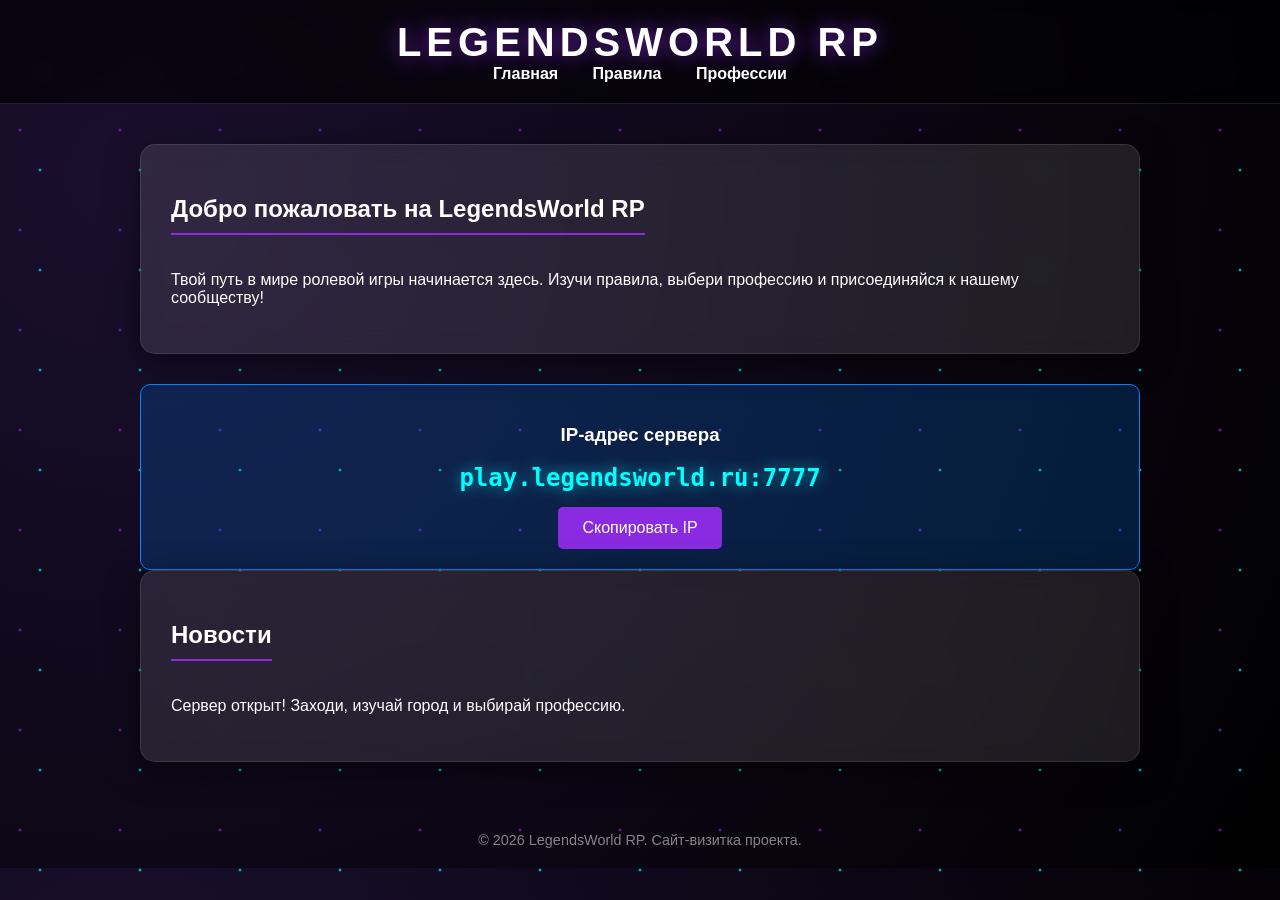
<file: index.html>
<!DOCTYPE html>
<html lang="ru">
<head>
  <meta charset="UTF-8">
  <meta name="viewport" content="width=device-width, initial-scale=1.0">
  <title>LegendsWorld RP — Главная</title>
  <link rel="stylesheet" href="style.css">
</head>
<body>
  <div class="bg-dots"></div>
  <header>
    <h1>LegendsWorld RP</h1>
    <nav>
      <a href="index.html">Главная</a>
      <a href="index2.html">Правила</a>
      <a href="index3.html">Профессии</a>
    </nav>
  </header>

  <div class="container">
    <div class="card">
      <h2>Добро пожаловать на LegendsWorld RP</h2>
      <p>Твой путь в мире ролевой игры начинается здесь. Изучи правила, выбери профессию и присоединяйся к нашему сообществу!</p>
    </div>

    <div class="ip-box">
      <h3>IP-адрес сервера</h3>
      <code>play.legendsworld.ru:7777</code><br>
      <button onclick="copyIP()">Скопировать IP</button>
    </div>

    <div class="card">
      <h2>Новости</h2>
      <p>Сервер открыт! Заходи, изучай город и выбирай профессию.</p>
    </div>
  </div>

  <footer>
    &copy; 2026 LegendsWorld RP. Сайт-визитка проекта.
  </footer>

<script>
    function copyIP() {
      const ip = 'play.legendsworld.ru:7777';
      navigator.clipboard.writeText(ip).then(() => {
        alert('IP скопирован: ' + ip);
      }).catch(() => {
        prompt('Скопируйте IP вручную:', ip);
      });
    }
  </script>
</body>
</html>
</file>
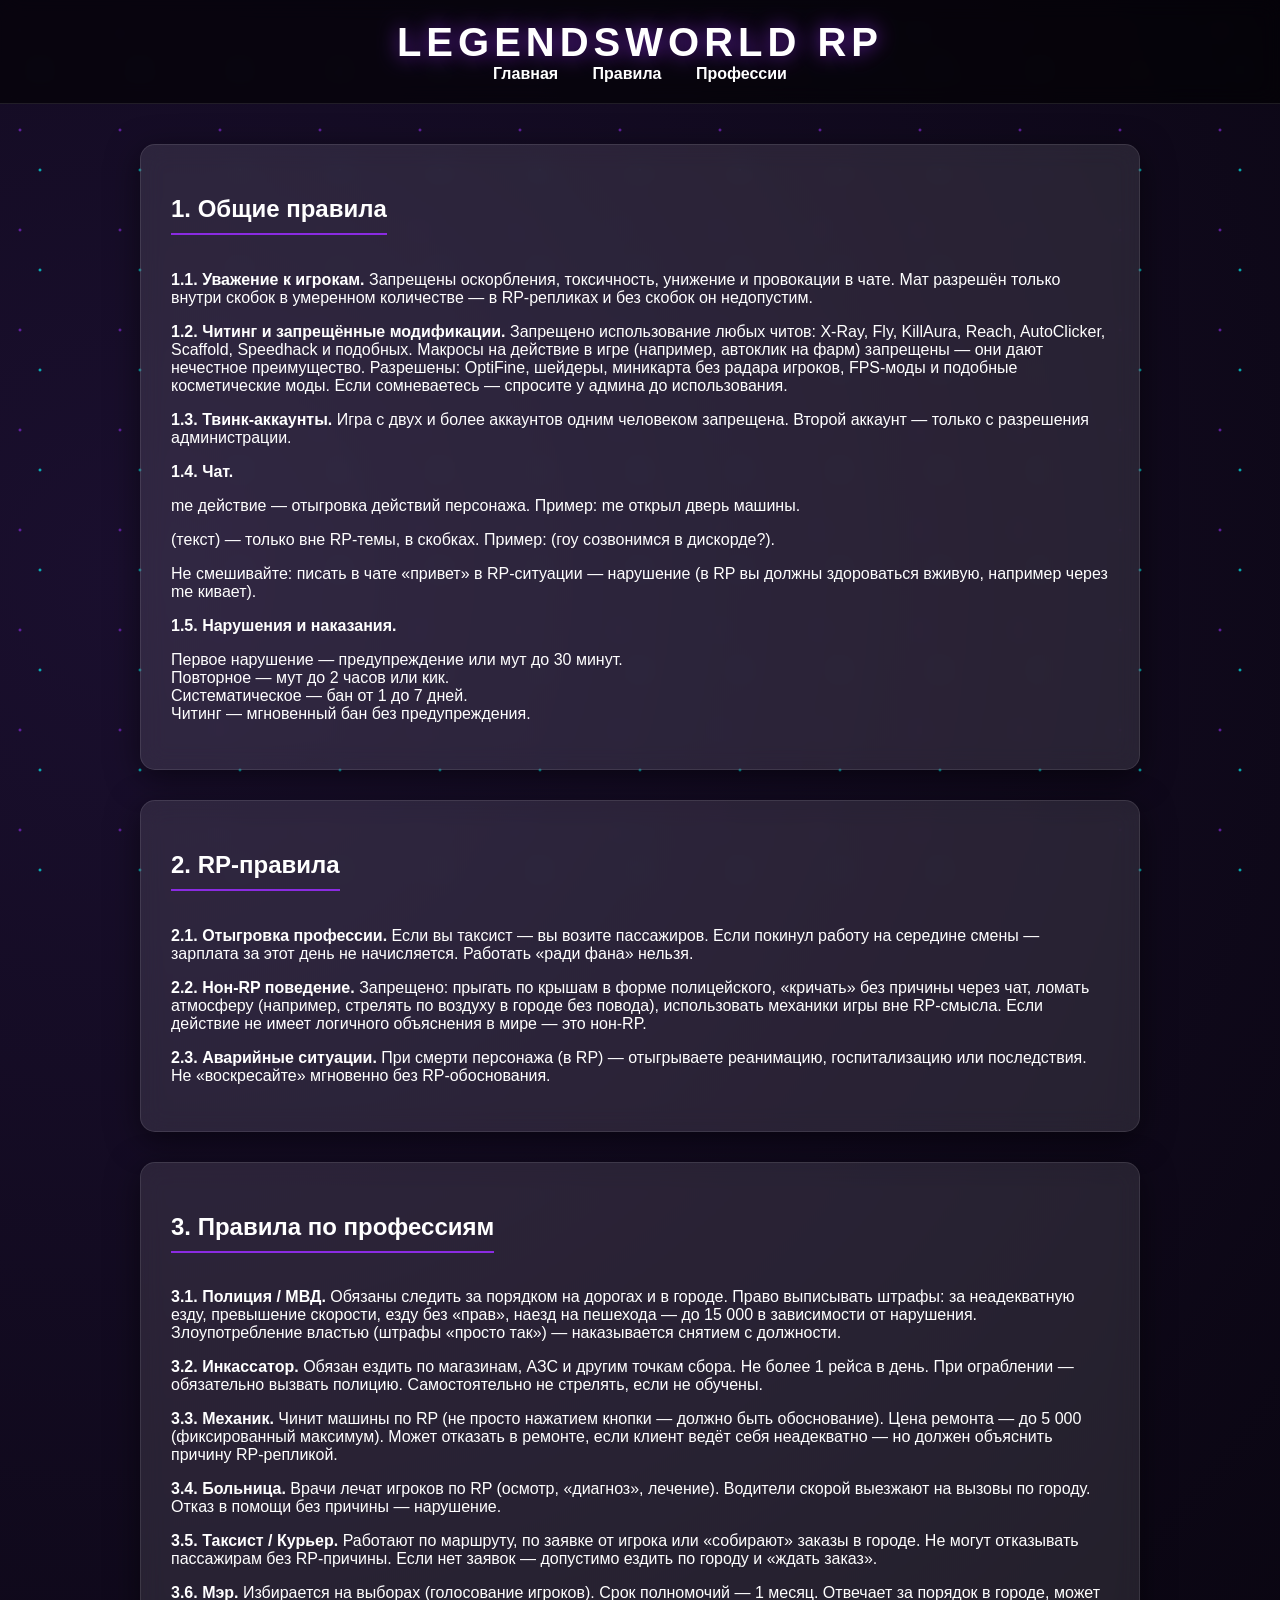
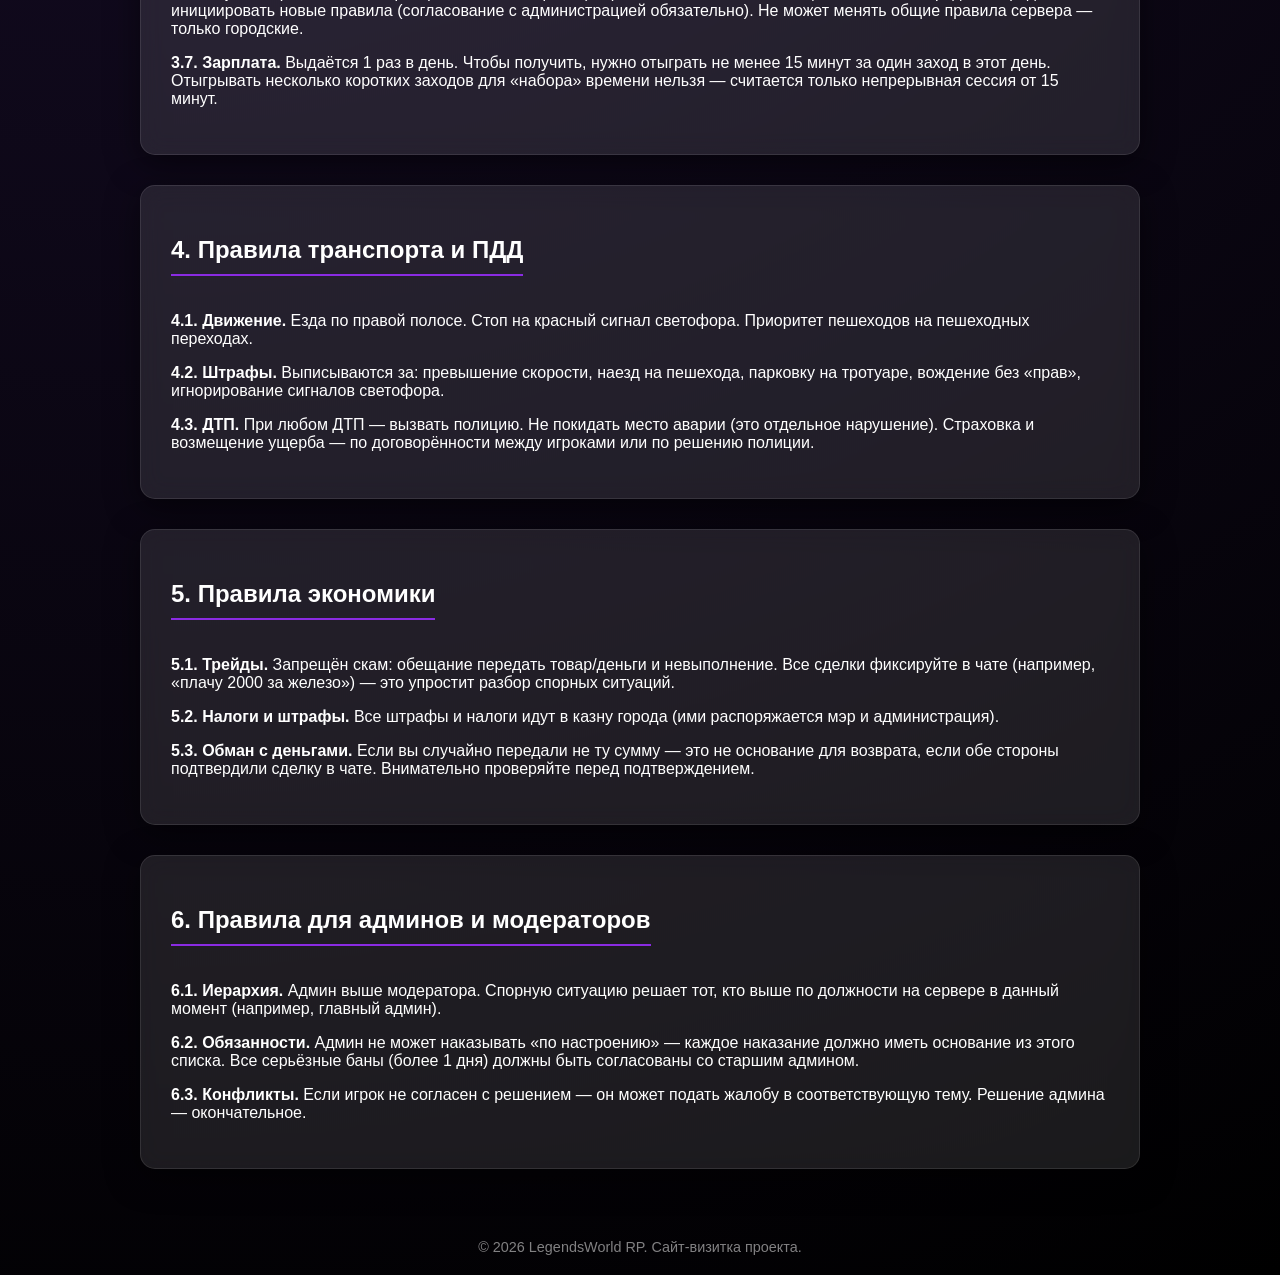
<file: index2.html>
<!DOCTYPE html>
<html lang="ru">
<head>
  <meta charset="UTF-8">
  <meta name="viewport" content="width=device-width, initial-scale=1.0">
  <title>LegendsWorld RP — Правила</title>
  <link rel="stylesheet" href="style.css">
</head>
<body>
  <div class="bg-dots"></div>
  <header>
    <h1>LegendsWorld RP</h1>
    <nav>
      <a href="index.html">Главная</a>
      <a href="index2.html">Правила</a>
      <a href="index3.html">Профессии</a>
    </nav>
  </header>

  <div class="container">
    <div class="card">
      <h2>1. Общие правила</h2>
      <p><b>1.1. Уважение к игрокам.</b> Запрещены оскорбления, токсичность, унижение и провокации в чате. Мат разрешён только внутри скобок в умеренном количестве — в RP-репликах и без скобок он недопустим.</p>
      <p><b>1.2. Читинг и запрещённые модификации.</b> Запрещено использование любых читов: X-Ray, Fly, KillAura, Reach, AutoClicker, Scaffold, Speedhack и подобных. Макросы на действие в игре (например, автоклик на фарм) запрещены — они дают нечестное преимущество. Разрешены: OptiFine, шейдеры, миникарта без радара игроков, FPS-моды и подобные косметические моды. Если сомневаетесь — спросите у админа до использования.</p>
      <p><b>1.3. Твинк-аккаунты.</b> Игра с двух и более аккаунтов одним человеком запрещена. Второй аккаунт — только с разрешения администрации.</p>
      <p><b>1.4. Чат.</b></p>
      <p> me действие — отыгровка действий персонажа. Пример: me открыл дверь машины.</p>
      <p>(текст) — только вне RP-темы, в скобках. Пример: (гоу созвонимся в дискорде?).</p>
      <p>Не смешивайте: писать в чате «привет» в RP-ситуации — нарушение (в RP вы должны здороваться вживую, например через me кивает).</p>
      <p><b>1.5. Нарушения и наказания.</b></p>
      <p>Первое нарушение — предупреждение или мут до 30 минут.<br>
      Повторное — мут до 2 часов или кик.<br>
      Систематическое — бан от 1 до 7 дней.<br>
      Читинг — мгновенный бан без предупреждения.</p>
    </div>

    <div class="card">
      <h2>2. RP-правила</h2>
      <p><b>2.1. Отыгровка профессии.</b> Если вы таксист — вы возите пассажиров. Если покинул работу на середине смены — зарплата за этот день не начисляется. Работать «ради фана» нельзя.</p>
      <p><b>2.2. Нон-RP поведение.</b> Запрещено: прыгать по крышам в форме полицейского, «кричать» без причины через чат, ломать атмосферу (например, стрелять по воздуху в городе без повода), использовать механики игры вне RP-смысла. Если действие не имеет логичного объяснения в мире — это нон-RP.</p>
      <p><b>2.3. Аварийные ситуации.</b> При смерти персонажа (в RP) — отыгрываете реанимацию, госпитализацию или последствия. Не «воскресайте» мгновенно без RP-обоснования.</p>
    </div>

    <div class="card">
      <h2>3. Правила по профессиям</h2>
      <p><b>3.1. Полиция / МВД.</b> Обязаны следить за порядком на дорогах и в городе. Право выписывать штрафы: за неадекватную езду, превышение скорости, езду без «прав», наезд на пешехода — до 15 000 в зависимости от нарушения. Злоупотребление властью (штрафы «просто так») — наказывается снятием с должности.</p>
      <p><b>3.2. Инкассатор.</b> Обязан ездить по магазинам, АЗС и другим точкам сбора. Не более 1 рейса в день. При ограблении — обязательно вызвать полицию. Самостоятельно не стрелять, если не обучены.</p>
      <p><b>3.3. Механик.</b> Чинит машины по RP (не просто нажатием кнопки — должно быть обоснование). Цена ремонта — до 5 000 (фиксированный максимум). Может отказать в ремонте, если клиент ведёт себя неадекватно — но должен объяснить причину RP-репликой.</p>
      <p><b>3.4. Больница.</b> Врачи лечат игроков по RP (осмотр, «диагноз», лечение). Водители скорой выезжают на вызовы по городу. Отказ в помощи без причины — нарушение.</p>
      <p><b>3.5. Таксист / Курьер.</b> Работают по маршруту, по заявке от игрока или «собирают» заказы в городе. Не могут отказывать пассажирам без RP-причины. Если нет заявок — допустимо ездить по городу и «ждать заказ».</p>
      <p><b>3.6. Мэр.</b> Избирается на выборах (голосование игроков). Срок полномочий — 1 месяц. Отвечает за порядок в городе, может инициировать новые правила (согласование с администрацией обязательно). Не может менять общие правила сервера — только городские.</p>
      <p><b>3.7. Зарплата.</b> Выдаётся 1 раз в день. Чтобы получить, нужно отыграть не менее 15 минут за один заход в этот день. Отыгрывать несколько коротких заходов для «набора» времени нельзя — считается только непрерывная сессия от 15 минут.</p>
    </div>

    <div class="card">
      <h2>4. Правила транспорта и ПДД</h2>
      <p><b>4.1. Движение.</b> Езда по правой полосе. Стоп на красный сигнал светофора. Приоритет пешеходов на пешеходных переходах.</p>
      <p><b>4.2. Штрафы.</b> Выписываются за: превышение скорости, наезд на пешехода, парковку на тротуаре, вождение без «прав», игнорирование сигналов светофора.</p>
      <p><b>4.3. ДТП.</b> При любом ДТП — вызвать полицию. Не покидать место аварии (это отдельное нарушение). Страховка и возмещение ущерба — по договорённости между игроками или по решению полиции.</p>
    </div>

    <div class="card">
      <h2>5. Правила экономики</h2>
      <p><b>5.1. Трейды.</b> Запрещён скам: обещание передать товар/деньги и невыполнение. Все сделки фиксируйте в чате (например, «плачу 2000 за железо») — это упростит разбор спорных ситуаций.</p>
      <p><b>5.2. Налоги и штрафы.</b> Все штрафы и налоги идут в казну города (ими распоряжается мэр и администрация).</p>
      <p><b>5.3. Обман с деньгами.</b> Если вы случайно передали не ту сумму — это не основание для возврата, если обе стороны подтвердили сделку в чате. Внимательно проверяйте перед подтверждением.</p>
    </div>

    <div class="card">
      <h2>6. Правила для админов и модераторов</h2>
      <p><b>6.1. Иерархия.</b> Админ выше модератора. Спорную ситуацию решает тот, кто выше по должности на сервере в данный момент (например, главный админ).</p>
      <p><b>6.2. Обязанности.</b> Админ не может наказывать «по настроению» — каждое наказание должно иметь основание из этого списка. Все серьёзные баны (более 1 дня) должны быть согласованы со старшим админом.</p>
      <p><b>6.3. Конфликты.</b> Если игрок не согласен с решением — он может подать жалобу в соответствующую тему. Решение админа — окончательное.</p>
    </div>
  </div>

  <footer>
    &copy; 2026 LegendsWorld RP. Сайт-визитка проекта.
  </footer>
<script>
    function copyIP() {
      const ip = 'play.legendsworld.ru:7777';
      navigator.clipboard.writeText(ip).then(() => {
        alert('IP скопирован: ' + ip);
      }).catch(() => {
        prompt('Скопируйте IP вручную:', ip);
      });
    }
  </script>
</body>
</html>
</file>
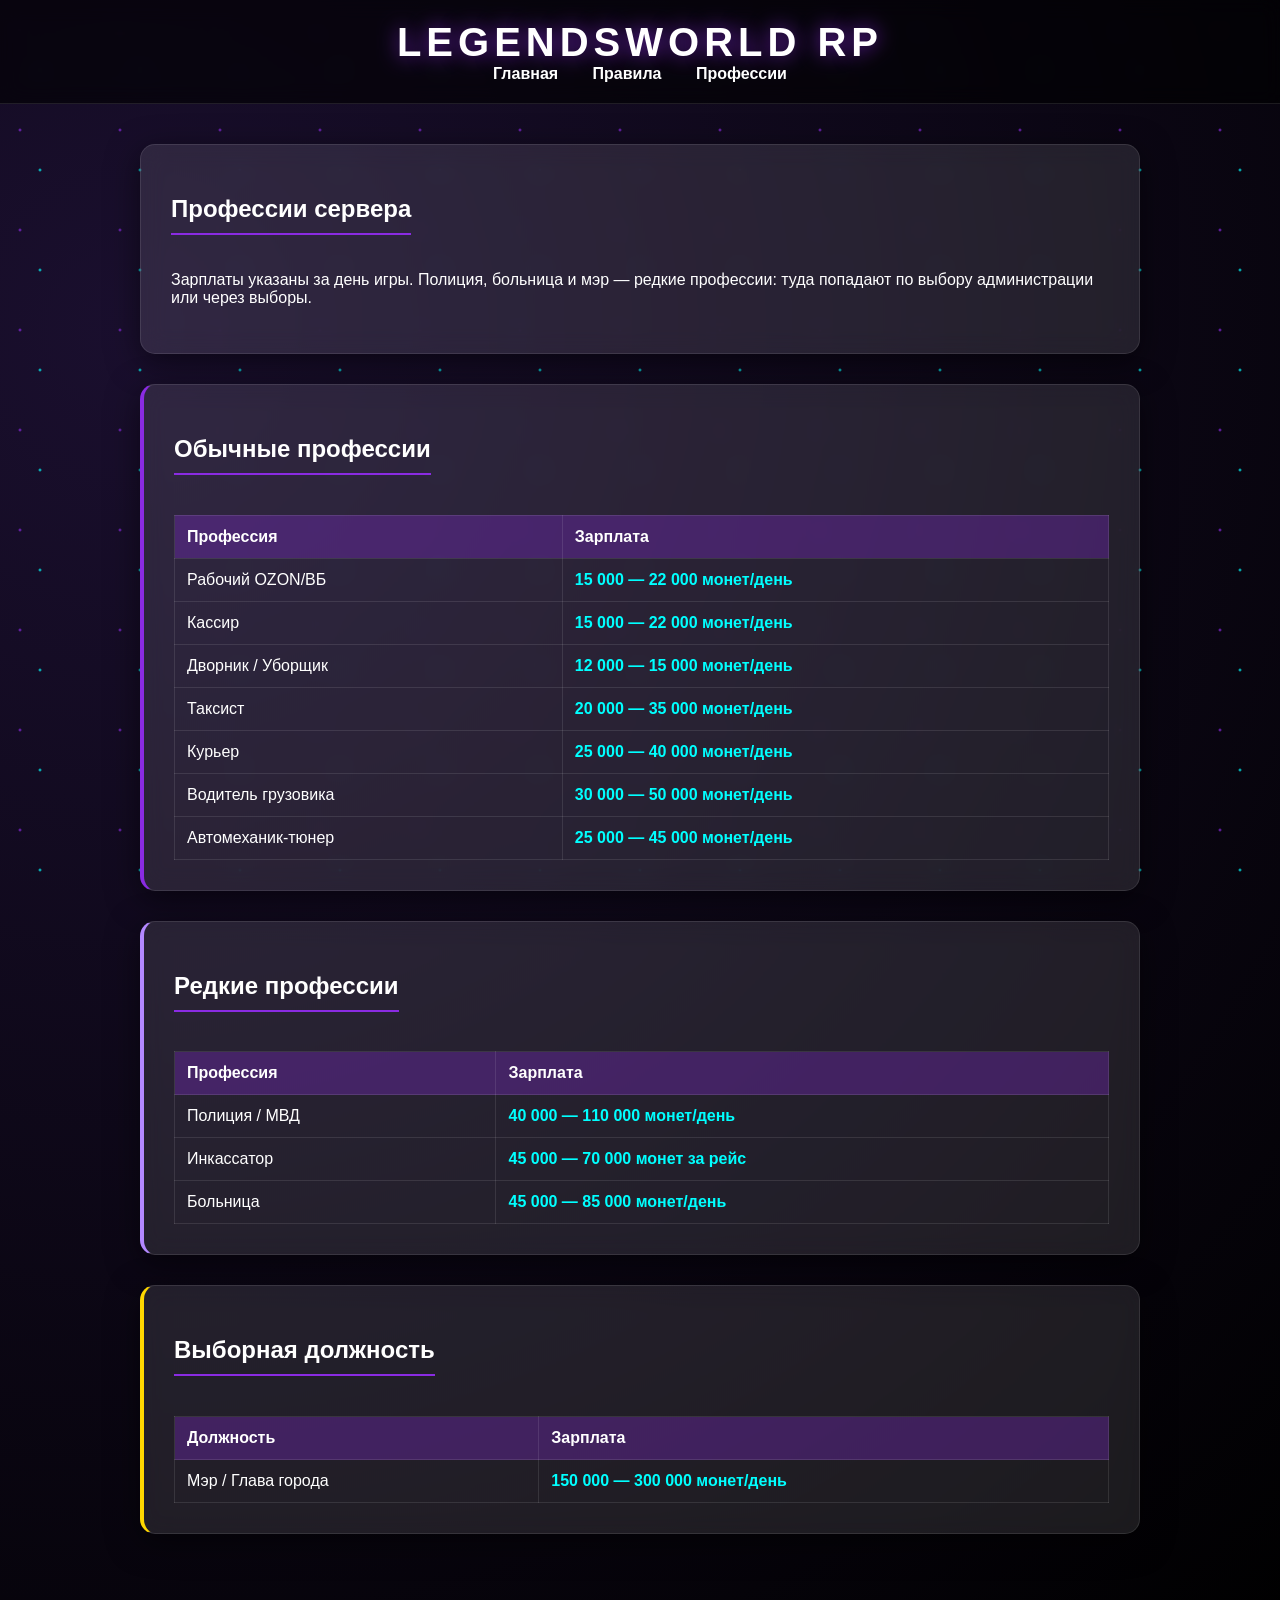
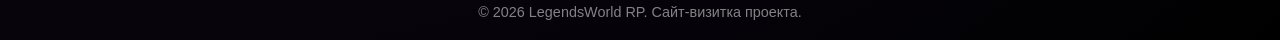
<file: index3.html>
<!DOCTYPE html>
<html lang="ru">
<head>
  <meta charset="UTF-8">
  <meta name="viewport" content="width=device-width, initial-scale=1.0">
  <title>LegendsWorld RP — Профессии</title>
  <link rel="stylesheet" href="style.css">
</head>
<body>
  <div class="bg-dots"></div>
  <header>
    <h1>LegendsWorld RP</h1>
    <nav>
      <a href="index.html">Главная</a>
      <a href="index2.html">Правила</a>
      <a href="index3.html">Профессии</a>
    </nav>
  </header>

  <div class="container">
    <div class="card">
      <h2>Профессии сервера</h2>
      <p>Зарплаты указаны за день игры. Полиция, больница и мэр — редкие профессии: туда попадают по выбору администрации или через выборы.</p>
    </div>

    <div class="card prof-card">
      <h2>Обычные профессии</h2>
      <table>
        <tr><th>Профессия</th><th>Зарплата</th></tr>
        <tr><td>Рабочий OZON/ВБ</td><td class="salary">15 000 — 22 000 монет/день</td></tr>
        <tr><td>Кассир</td><td class="salary">15 000 — 22 000 монет/день</td></tr>
        <tr><td>Дворник / Уборщик</td><td class="salary">12 000 — 15 000 монет/день</td></tr>
        <tr><td>Таксист</td><td class="salary">20 000 — 35 000 монет/день</td></tr>
        <tr><td>Курьер</td><td class="salary">25 000 — 40 000 монет/день</td></tr>
        <tr><td>Водитель грузовика</td><td class="salary">30 000 — 50 000 монет/день</td></tr>
        <tr><td>Автомеханик-тюнер</td><td class="salary">25 000 — 45 000 монет/день</td></tr>
      </table>
    </div>

    <div class="card prof-rare">
      <h2>Редкие профессии</h2>
      <table>
        <tr><th>Профессия</th><th>Зарплата</th></tr>
        <tr><td>Полиция / МВД</td><td class="salary">40 000 — 110 000 монет/день</td></tr>
        <tr><td>Инкассатор</td><td class="salary">45 000 — 70 000 монет за рейс</td></tr>
        <tr><td>Больница</td><td class="salary">45 000 — 85 000 монет/день</td></tr>
      </table>
    </div>

    <div class="card prof-mayor">
      <h2>Выборная должность</h2>
      <table>
        <tr><th>Должность</th><th>Зарплата</th></tr>
        <tr><td>Мэр / Глава города</td><td class="salary">150 000 — 300 000 монет/день</td></tr>
      </table>
    </div>
  </div>

  <footer>
    &copy; 2026 LegendsWorld RP. Сайт-визитка проекта.
  </footer>
<script>
    function copyIP() {
      const ip = 'play.legendsworld.ru:7777';
      navigator.clipboard.writeText(ip).then(() => {
        alert('IP скопирован: ' + ip);
      }).catch(() => {
        prompt('Скопируйте IP вручную:', ip);
      });
    }
  </script>
</body>
</html>
</file>
<file: style.css>
body {
  margin: 0;
  padding: 0;
  font-family: 'Segoe UI', Tahoma, Geneva, Verdana, sans-serif;
  background: radial-gradient(circle at 10% 20%, #1a0f2e 0%, #000000 100%);
  color: #fff;
  overflow-x: hidden;
}

.bg-dots {
  position: fixed;
  top: 0;
  left: 0;
  width: 100%;
  height: 100%;
  z-index: -1;
  background-image:
    radial-gradient(2px 2px at 20px 30px, #8a2be2, transparent),
    radial-gradient(2px 2px at 40px 70px, #00ffff, transparent);
  background-size: 100px 100px;
  animation: float 10s infinite linear;
}

@keyframes float {
  0% { transform: translate(0, 0); }
  100% { transform: translate(20px, 40px); }
}

header {
  padding: 20px;
  text-align: center;
  border-bottom: 1px solid rgba(255,255,255,0.1);
  background: rgba(0, 0, 0, 0.6);
  backdrop-filter: blur(10px);
}

h1 {
  margin: 0;
  font-size: 2.5rem;
  text-transform: uppercase;
  letter-spacing: 5px;
  text-shadow: 0 0 20px rgba(138, 43, 226, 0.8);
  color: #fff;
}

nav a {
  color: #fff;
  text-decoration: none;
  margin: 0 15px;
  font-weight: bold;
  transition: color 0.3s;
}

nav a:hover {
  color: #8a2be2;
  text-shadow: 0 0 10px rgba(138, 43, 226, 0.8);
}

.container {
  max-width: 1000px;
  margin: 40px auto;
  padding: 0 20px;
}

.card {
  background: rgba(255, 255, 255, 0.1);
  backdrop-filter: blur(12px);
  border: 1px solid rgba(255, 255, 255, 0.1);
  border-radius: 15px;
  padding: 30px;
  margin-bottom: 30px;
  box-shadow: 0 8px 32px rgba(0, 0, 0, 0.5);
}

h2 {
  border-bottom: 2px solid #8a2be2;
  padding-bottom: 10px;
  display: inline-block;
  color: #fff;
}

.ip-box {
  background: rgba(0, 128, 255, 0.2);
  border: 1px solid #0088ff;
  padding: 20px;
  text-align: center;
  border-radius: 10px;
  margin-top: 20px;
}

.ip-box code {
  font-size: 1.5rem;
  color: #00ffff;
  text-shadow: 0 0 15px rgba(0, 255, 255, 0.6);
  font-weight: bold;
}

button {
  background: #8a2be2;
  color: white;
  border: none;
  padding: 12px 24px;
  font-size: 1rem;
  border-radius: 5px;
  cursor: pointer;
  margin-top: 15px;
  transition: transform 0.2s, background 0.2s;
}

button:hover {
  background: #a061d1;
  transform: scale(1.05);
}

table {
  width: 100%;
  border-collapse: collapse;
  margin-top: 20px;
}

th, td {
  border: 1px solid rgba(255,255,255,0.1);
  padding: 12px;
  text-align: left;
}

th {
  background: rgba(138, 43, 226, 0.3);
}

.prof-card { border-left: 4px solid #8a2be2; }
.prof-rare { border-left: 4px solid #b388ff; }
.prof-mayor { border-left: 4px solid #ffd700; }

.salary { color: #00ffff; font-weight: bold; }

footer {
  text-align: center;
  padding: 20px;
  margin-top: 50px;
  color: rgba(255,255,255,0.5);
  font-size: 0.9rem;
}
</file>
